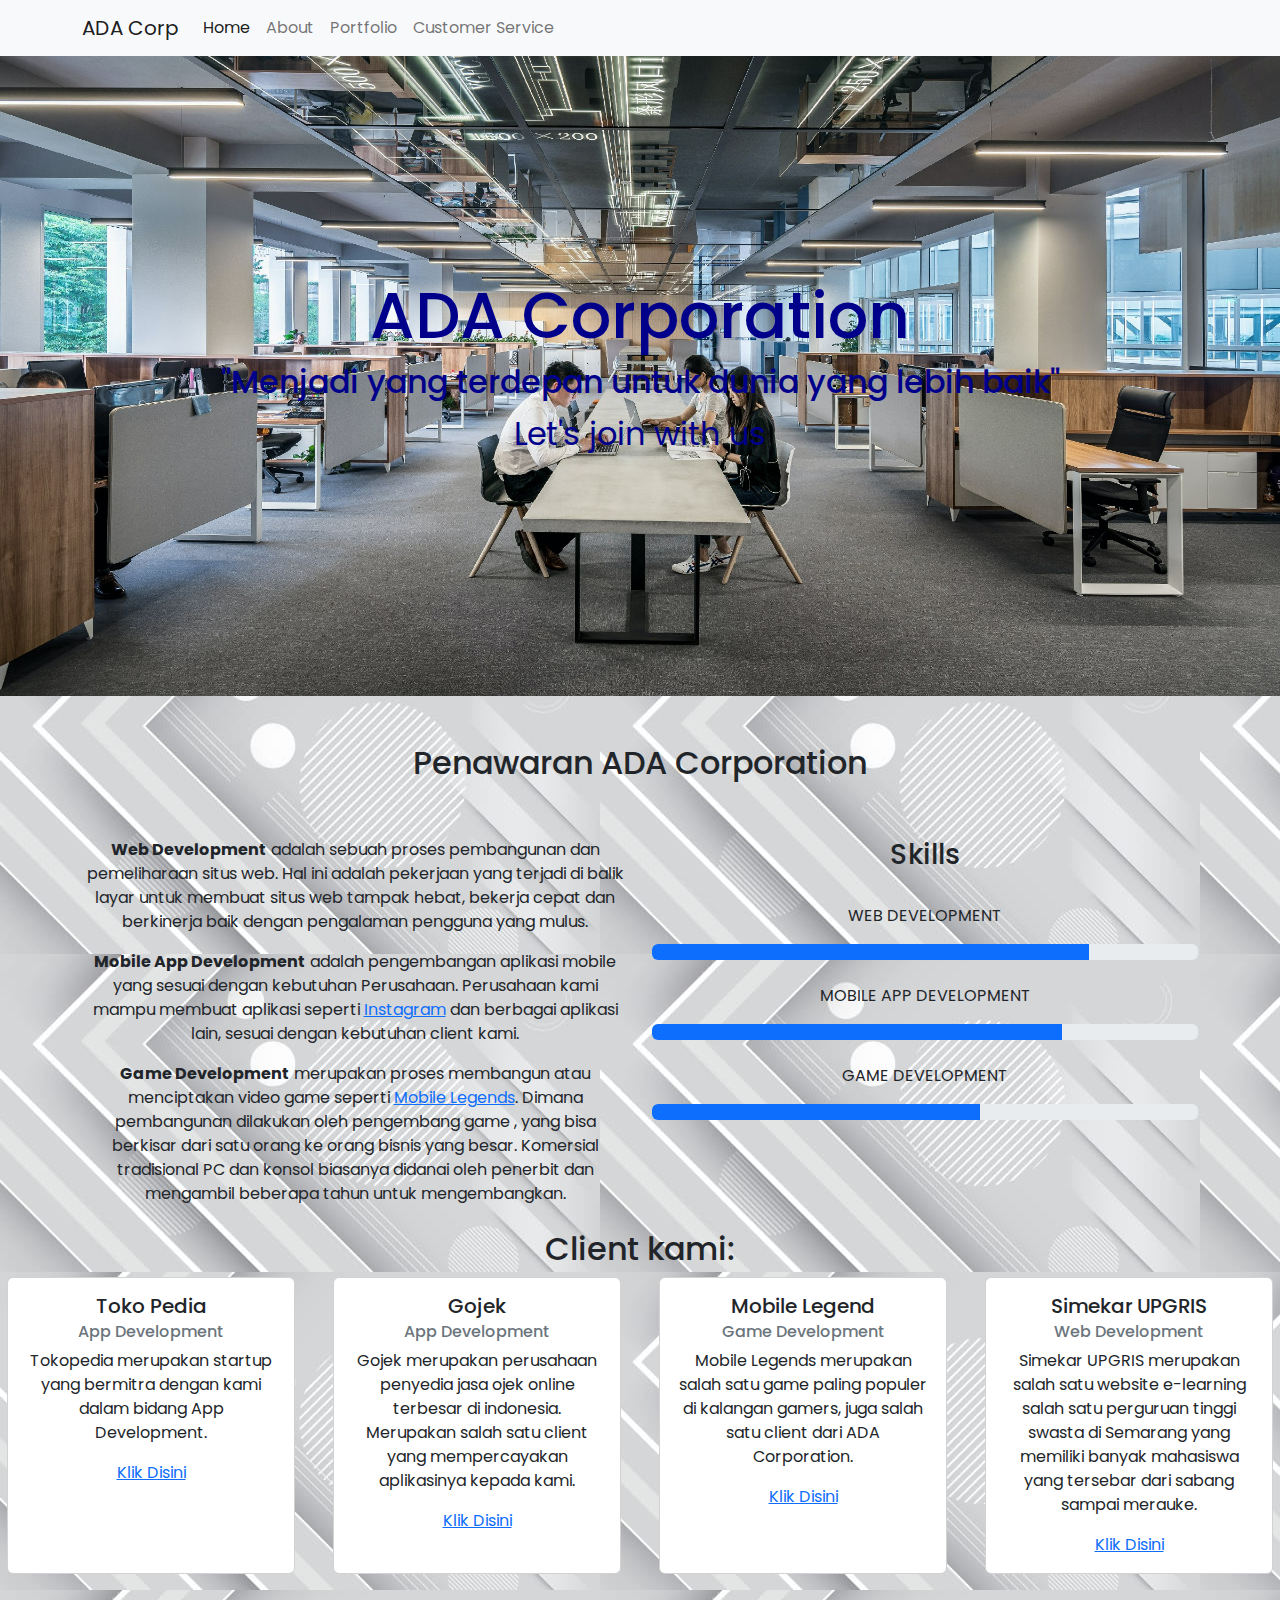
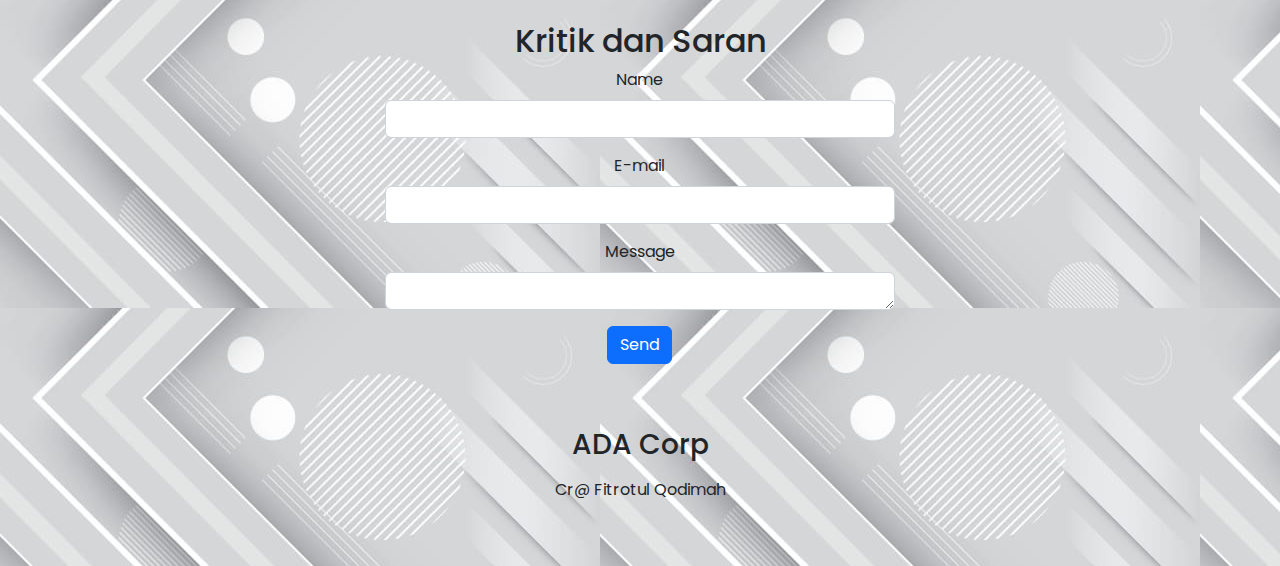
<file: index.html>
<!DOCTYPE html>
<html lang="en">
  <head>
    <meta charset="UTF-8" />
    <meta http-equiv="X-UA-Compatible" content="IE=edge" />
    <meta name="viewport" content="width=device-width, initial-scale=1.0" />
    <title>ADA Corp</title>
    <link rel="stylesheet" href="css/bootstrap.min.css" />
    <link rel="stylesheet" href="cssku/style.css" />
  </head>
  <body>
    <!-- nav -->
    <nav class="navbar sticky-top navbar-expand-lg bg-light">
      <div class="container">

        <a class="navbar-brand" href="#">ADA Corp</a>
        <button class="navbar-toggler" type="button" data-bs-toggle="collapse" data-bs-target="#navbarNav" aria-controls="navbarNav" aria-expanded="false" aria-label="Toggle navigation">
          <span class="navbar-toggler-icon"></span>
        </button>
        <div class="collapse navbar-collapse" id="navbarNav">
          <ul class="navbar-nav">
            <li class="nav-item">
              <a class="nav-link active" aria-current="page" href="index.html">Home</a>
            </li>
            <li class="nav-item">
              <a class="nav-link" href="About.html">About</a>
            </li>
            <li class="nav-item">
              <a class="nav-link" href="Portfolio.html">Portfolio</a>
            </li>
            <li class="nav-item">
              <a class="nav-link" href="Contact.html">Customer Service</a>
            </li>
          </ul>
        </div>
      </div>
    </nav>
    <!-- baner -->
    <div class="row">
      <div class="col ban">
        <div class="baner d-flex text-center align-items-center">
          <div class="quote container">
            <h3>ADA Corporation</h3>
            <h5>"Menjadi yang terdepan untuk dunia yang lebih baik"</h5>
            <p>Let's join with us</p>
          </div>
        </div>
      </div>
    </div>
    <!-- tulisan -->
    <section class="container">
      <div class="row p-5">
        <div class="col-md-12 text-center">
          <h2>Penawaran ADA Corporation</h2>
        </div>
      </div>
      <div class="row">
        <div class="col-md-6 text-center">
          <p class="">
           <b>Web Development</b> adalah sebuah proses pembangunan dan pemeliharaan situs web.  Hal ini adalah pekerjaan yang terjadi di balik layar untuk membuat situs web tampak hebat, bekerja cepat dan berkinerja baik dengan pengalaman pengguna yang mulus.
          </p>
          <p>
          <b>Mobile App Development</b> adalah  pengembangan aplikasi mobile yang sesuai dengan kebutuhan Perusahaan. Perusahaan kami mampu membuat aplikasi seperti <a href="www.instagram.com">Instagram</a> dan berbagai aplikasi lain, sesuai dengan kebutuhan client kami.
          </p>
          <b>Game Development</b> merupakan proses membangun atau menciptakan video game seperti <a href="www.mobilelegends.com">Mobile Legends</a>. Dimana pembangunan dilakukan oleh pengembang game , yang bisa berkisar dari satu orang ke orang bisnis yang besar. Komersial tradisional PC dan konsol biasanya didanai oleh penerbit dan mengambil beberapa tahun untuk mengembangkan.
        </div>
        <div class="col-md-6 text-center">
          <h3>Skills</h3>
          <br />
          <p>WEB DEVELOPMENT</p>
          <div class="progress">
            <div class="progress-bar" role="progressbar" aria-label="Basic example" style="width: 80%" aria-valuenow="" aria-valuemin="0" aria-valuemax="100"></div>
          </div>
          <br />
          <p>MOBILE APP DEVELOPMENT</p>
          <div class="progress">
            <div class="progress-bar" role="progressbar" aria-label="Basic example" style="width: 75%" aria-valuenow="25" aria-valuemin="0" aria-valuemax="100"></div>
          </div>
          <br />
          <p>GAME DEVELOPMENT</p>
          <div class="progress">
            <div class="progress-bar" role="progressbar" aria-label="Basic example" style="width: 60%" aria-valuenow="50" aria-valuemin="0" aria-valuemax="100"></div>
          </div>
        </div>
      </div>
      <br />
    </section>
    <!-- client -->
    <!-- tulisan -->
    <section class="">
      <div class="row">
        <div class="our col-md-12 text-center">
          <h2>Client kami:</h2>
        </div>
      </div>
      <div class="row">
        <div class="col-md-12">
          <div class="row">
            <div class="justify-content-center d-flex col-md-3">
              <div class="card" style="width: 18rem">
                <div class="card-body text-center">
                  <h5 class="card-title">Toko Pedia</h5>
                  <h6 class="card-subtitle mb-2 text-muted">App Development</h6>
                  <p class="card-text">Tokopedia merupakan startup yang bermitra dengan kami dalam bidang App Development.</p>
                  <a href="#" class="www.tokopedia.com">Klik Disini</a>
                </div>
              </div>
            </div>
            <div class="justify-content-center d-flex col-md-3">
              <div class="card" style="width: 18rem">
                <div class="card-body text-center">
                  <h5 class="card-title">Gojek</h5>
                  <h6 class="card-subtitle mb-2 text-muted">App Development</h6>
                  <p class="card-text">Gojek merupakan perusahaan penyedia jasa ojek online terbesar di indonesia. Merupakan salah satu client yang mempercayakan aplikasinya kepada kami.</p>
                  <a href="#" class="www.gojek.com">Klik Disini</a>
                </div>
              </div>
            </div>
            <div class="justify-content-center d-flex col-md-3">
              <div class="card" style="width: 18rem">
                <div class="card-body text-center">
                  <h5 class="card-title">Mobile Legend</h5>
                  <h6 class="card-subtitle mb-2 text-muted">Game Development</h6>
                  <p class="card-text">Mobile Legends merupakan salah satu game paling populer di kalangan gamers, juga salah satu client dari ADA Corporation.</p>
                  <a href="#" class="www.mobilelegends.com">Klik Disini</a>
                </div>
              </div>
            </div>
            <div class="justify-content-center d-flex col-md-3">
              <div class="card" style="width: 18rem">
                <div class="card-body text-center">
                  <h5 class="card-title">Simekar UPGRIS</h5>
                  <h6 class="card-subtitle mb-2 text-muted">Web Development</h6>
                  <p class="card-text">Simekar UPGRIS merupakan salah satu website e-learning salah satu perguruan tinggi swasta di Semarang yang memiliki banyak mahasiswa yang tersebar dari sabang sampai merauke.</p>
                  <a href="#" class="https://simekar.upgris.ac.id/">Klik Disini</a>
                </div>
              </div>
            </div>
          </div>
        </div>
      </div>
      <br />
      <br />
    </section>
    <!-- Kritik dan saran -->
    <section class="">
      <div class="row">
        <div class="col-md-12 text-center">
          <h2>Kritik dan Saran</h2>
        </div>
      </div>
      <div class="container-fluid">
        <div class="row justify-content-center">
          <div class="col-md-5 text-center">
            <form method="post" action="">
              <div class="mb-3 formku">
                <label for="nama" class="form-label">Name</label>
                <input type="text" placeholder="" class="form-control" id="nama" name="nama" />
              </div>
              <div class="mb-3 formku">
                <label for="emailkamu" class="form-label">E-mail</label>
                <input type="email" placeholder="" class="form-control" id="emailkamu" aria-describedby="emailHelp" />
              </div>
              <div class="mb-3">
                <label for="exampleFormControlTextarea1" class="form-label"> Message </label>
                <textarea class="form-control" placeholder="" id="exampleFormControlTextarea1" rows="1"></textarea>
              </div>
              <button type="submit" class="btn btn-primary justify-content-center">Send</button>
            </form>
          </div>
        </div>
      </div>
    </section>
    <!-- footer -->
    <footer>
      <div class="container-fluid text-center p-5">
        <h3 class="m-3">ADA Corp</h3>
        <p>Cr@ Fitrotul Qodimah</p>
      </div>
    </footer>
    <!-- akhir -->
    <script src="js/bootstrap.min.js"></script>
  </body>
</html>
</file>
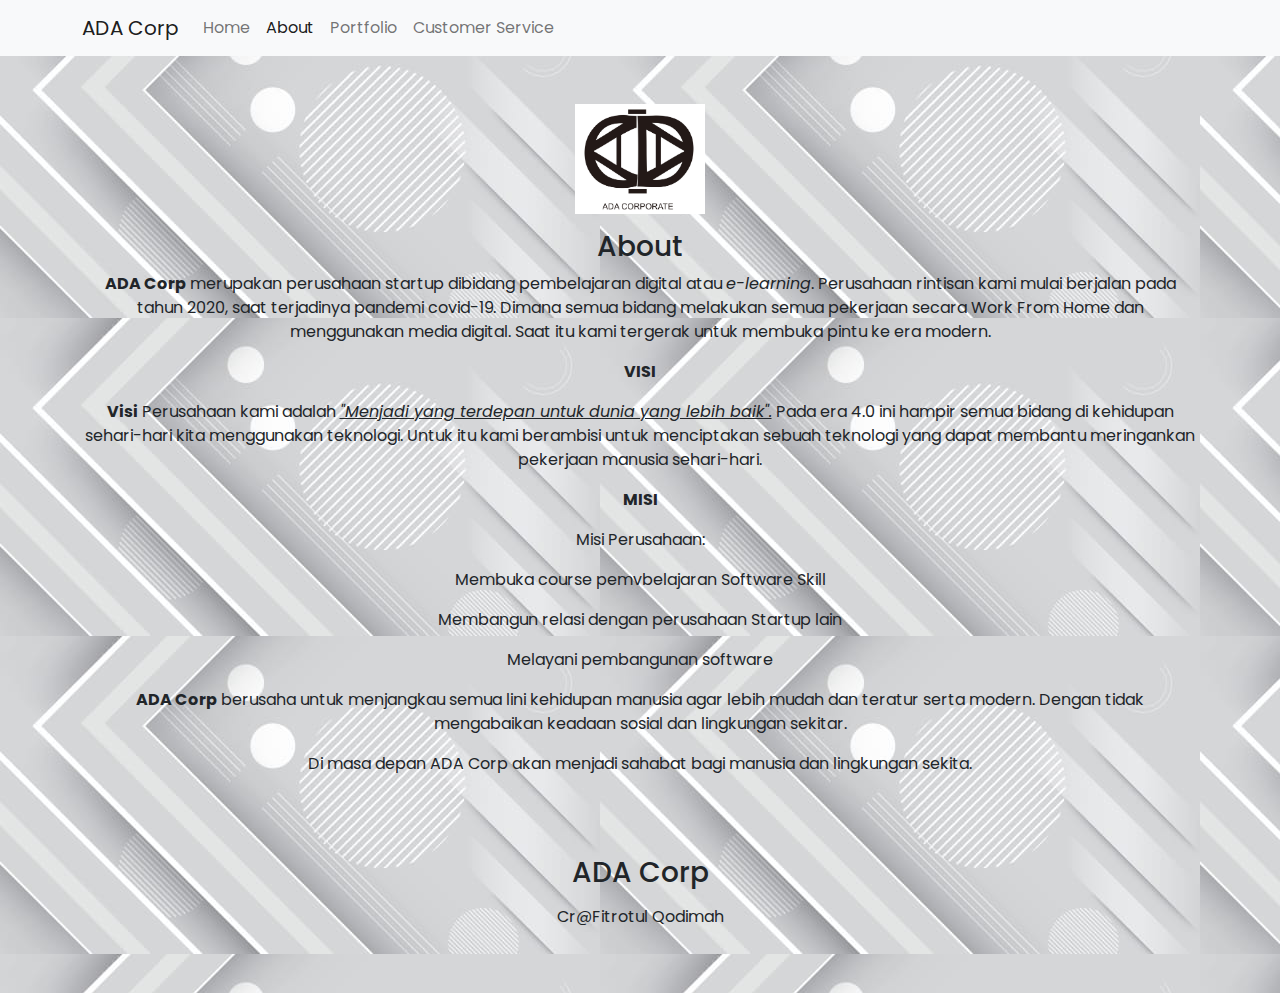
<file: About.html>
<!DOCTYPE html>
<html lang="en">
  <head>
    <meta charset="UTF-8" />
    <meta http-equiv="X-UA-Compatible" content="IE=edge" />
    <meta name="viewport" content="width=device-width, initial-scale=1.0" />
    <title>ADA Corp</title>
    <link rel="stylesheet" href="css/bootstrap.min.css" />
    <link rel="stylesheet" href="cssku/style.css" />
  </head>
  <body>
    <!-- nav -->
    <nav class="navbar sticky-top navbar-expand-lg bg-light">
      <div class="container">
        <a class="navbar-brand" href="#">ADA Corp</a>
        <button class="navbar-toggler" type="button" data-bs-toggle="collapse" data-bs-target="#navbarNav" aria-controls="navbarNav" aria-expanded="false" aria-label="Toggle navigation">
          <span class="navbar-toggler-icon"></span>
        </button>
        <div class="collapse navbar-collapse" id="navbarNav">
          <ul class="navbar-nav">
            <li class="nav-item">
              <a class="nav-link" aria-current="page" href="index.html">Home</a>
            </li>
            <li class="nav-item">
              <a class="nav-link active" href="About.html">About</a>
            </li>
            <li class="nav-item">
              <a class="nav-link" href="Portfolio.html">Portfolio</a>
            </li>
            <li class="nav-item">
              <a class="nav-link" href="Contact.html">Customer Service</a>
            </li>
          </ul>
        </div>
      </div>
    </nav>
    <section class="container">
      <div class="row text-center pt-5">
        <div class="col">
          <p><img src="img/logo.png" width="130" height="110"><br></p>
          <h3>About</h3>
        </div>
      </div>
      <div class="row text-center">
        <div class="col">
          <p><b>ADA Corp</b> merupakan perusahaan startup dibidang pembelajaran digital atau <i>e-learning</i>. Perusahaan rintisan kami mulai berjalan pada tahun 2020, saat terjadinya pandemi covid-19. Dimana semua bidang melakukan semua pekerjaan secara Work From Home dan menggunakan media digital. Saat itu kami tergerak untuk membuka pintu ke era modern.<p>
          <p><b>VISI</b></p>
          <p>
            <b>Visi</b> Perusahaan kami adalah <u><i>"Menjadi yang terdepan untuk dunia yang lebih baik".</i></u> Pada era 4.0 ini hampir semua bidang di kehidupan sehari-hari kita menggunakan teknologi. Untuk itu kami berambisi untuk menciptakan sebuah teknologi yang dapat membantu meringankan pekerjaan manusia sehari-hari. 
          </p>
          <p><b>MISI</b></p>
          <p>Misi Perusahaan:</p>
            <p>Membuka course pemvbelajaran Software Skill</p>
            <p>Membangun relasi dengan perusahaan Startup lain</p>
            <p>Melayani pembangunan software</p>
            <p></p>
          <p>
            <b>ADA Corp</b> berusaha untuk menjangkau semua lini kehidupan manusia agar lebih mudah dan teratur serta modern. Dengan tidak mengabaikan keadaan sosial dan lingkungan sekitar. 
          </p>
          <p>
            Di masa depan ADA Corp akan menjadi sahabat bagi manusia dan lingkungan sekita.
          </p>
        </div>
      </div>
    </section>
    <!-- footer -->
    <footer>
      <div class="container-fluid text-center p-5">
        <h3 class="m-3">ADA Corp</h3>
        <p>Cr@Fitrotul Qodimah</p>
      </div>
    </footer>
    <!-- akhir -->
    <script src="js/bootstrap.min.js"></script>
  </body>
</html>
</file>
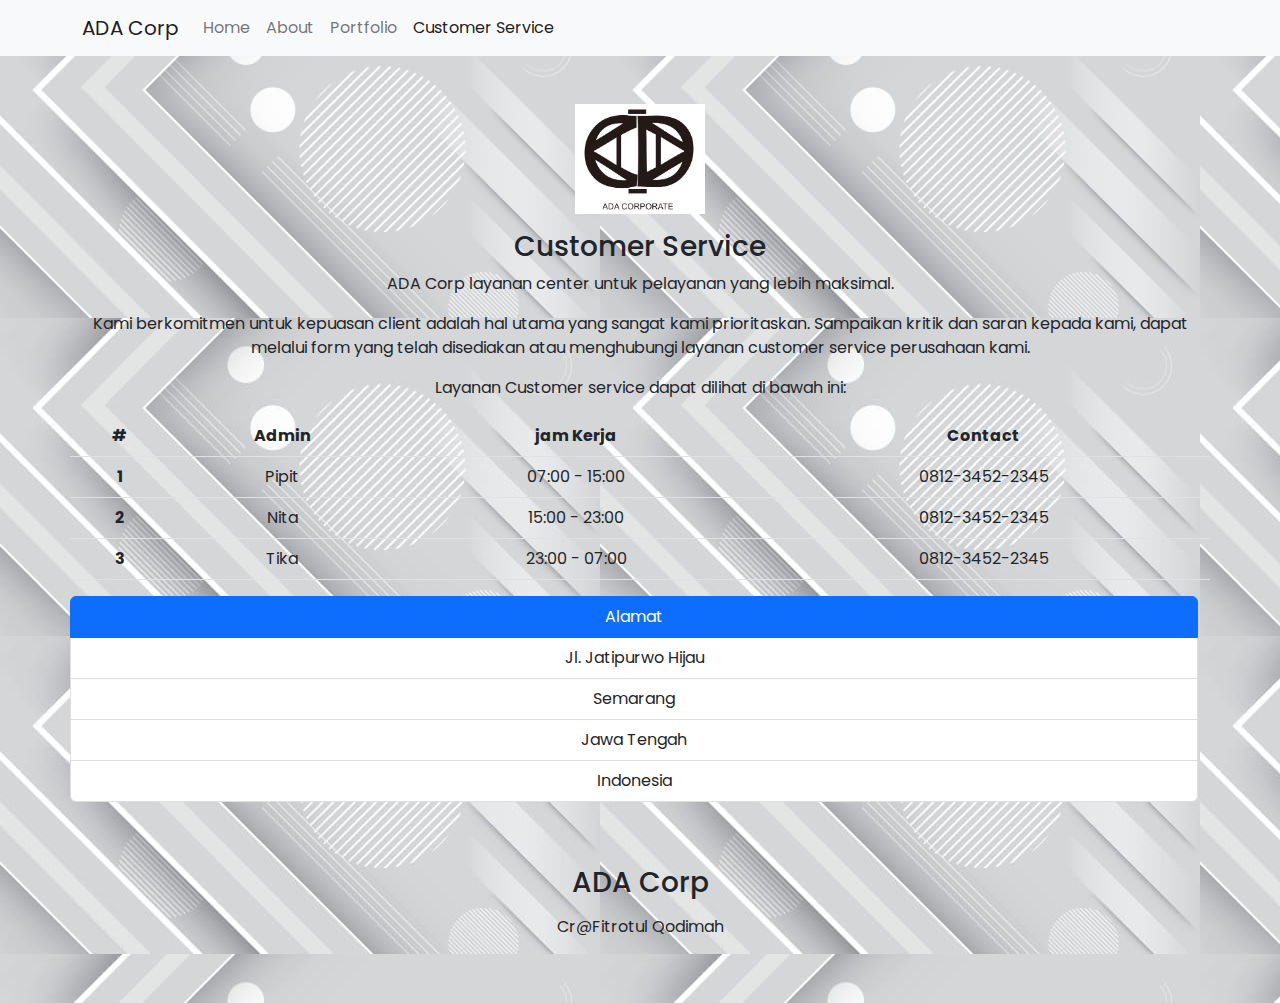
<file: Contact.html>
<!DOCTYPE html>
<html lang="en">
  <head>
    <meta charset="UTF-8" />
    <meta http-equiv="X-UA-Compatible" content="IE=edge" />
    <meta name="viewport" content="width=device-width, initial-scale=1.0" />
    <title>ADA Corp</title>
    <link rel="stylesheet" href="css/bootstrap.min.css" />
    <link rel="stylesheet" href="cssku/style.css" />
  </head>
  <body>
    <!-- nav -->
    <nav class="navbar sticky-top navbar-expand-lg bg-light">
      <div class="container">
        <a class="navbar-brand" href="#">ADA Corp</a>
        <button class="navbar-toggler" type="button" data-bs-toggle="collapse" data-bs-target="#navbarNav" aria-controls="navbarNav" aria-expanded="false" aria-label="Toggle navigation">
          <span class="navbar-toggler-icon"></span>
        </button>
        <div class="collapse navbar-collapse" id="navbarNav">
          <ul class="navbar-nav">
            <li class="nav-item">
              <a class="nav-link" aria-current="page" href="index.html">Home</a>
            </li>
            <li class="nav-item">
              <a class="nav-link" href="About.html">About</a>
            </li>
            <li class="nav-item">
              <a class="nav-link" href="Portfolio.html">Portfolio</a>
            </li>
            <li class="nav-item">
              <a class="nav-link active" href="Contact.html">Customer Service</a>
            </li>
          </ul>
        </div>
      </div>
    </nav>
    <section class="container">
      <div class="row text-center pt-5">
        <div class="col">
          <p><img src="img/logo.png" width="130" height="110"><br></p>
          <h3>Customer Service</h3>
        </div>
      </div>
      <div class="row text-center">
        <div class="col">
          <p>ADA Corp layanan center untuk  pelayanan yang lebih maksimal. 
          </p>
          <p>
           Kami berkomitmen untuk kepuasan client adalah hal utama yang sangat kami prioritaskan. Sampaikan kritik dan saran kepada kami, dapat melalui form yang telah disediakan atau menghubungi layanan customer service perusahaan kami. 
          </p>
          <p>Layanan Customer service dapat dilihat di bawah ini:</p>
        </div>
        <table class="table">
          <thead>
            <tr>
              <th scope="col">#</th>
              <th scope="col">Admin</th>
              <th scope="col">jam Kerja</th>
              <th scope="col">Contact</th>
            </tr>
          </thead>
          <tbody>
            <tr>
              <th scope="row">1</th>
              <td>Pipit</td>
              <td>07:00 - 15:00</td>
              <td>0812-3452-2345</td>
            </tr>
            <tr>
              <th scope="row">2</th>
              <td>Nita</td>
              <td>15:00 - 23:00</td>
              <td>0812-3452-2345</td>
            </tr>
            <tr>
              <th scope="row">3</th>
              <td>Tika</td>
              <td>23:00 - 07:00</td>
              <td>0812-3452-2345</td>
            </tr>
          </tbody>
        </table>
        <ul class="list-group">
          <li class="list-group-item active" aria-current="true">Alamat</li>
          <li class="list-group-item">Jl. Jatipurwo Hijau</li>
          <li class="list-group-item">Semarang</li>
          <li class="list-group-item">Jawa Tengah</li>
          <li class="list-group-item">Indonesia</li>
        </ul>
      </div>
    </section>
    <!-- footer -->
    <footer>
      <div class="container-fluid text-center p-5">
        <h3 class="m-3">ADA Corp</h3>
        <p>Cr@Fitrotul Qodimah</p>
      </div>
    </footer>
    <!-- akhir -->
    <script src="js/bootstrap.min.js"></script>
  </body>
</html>
</file>
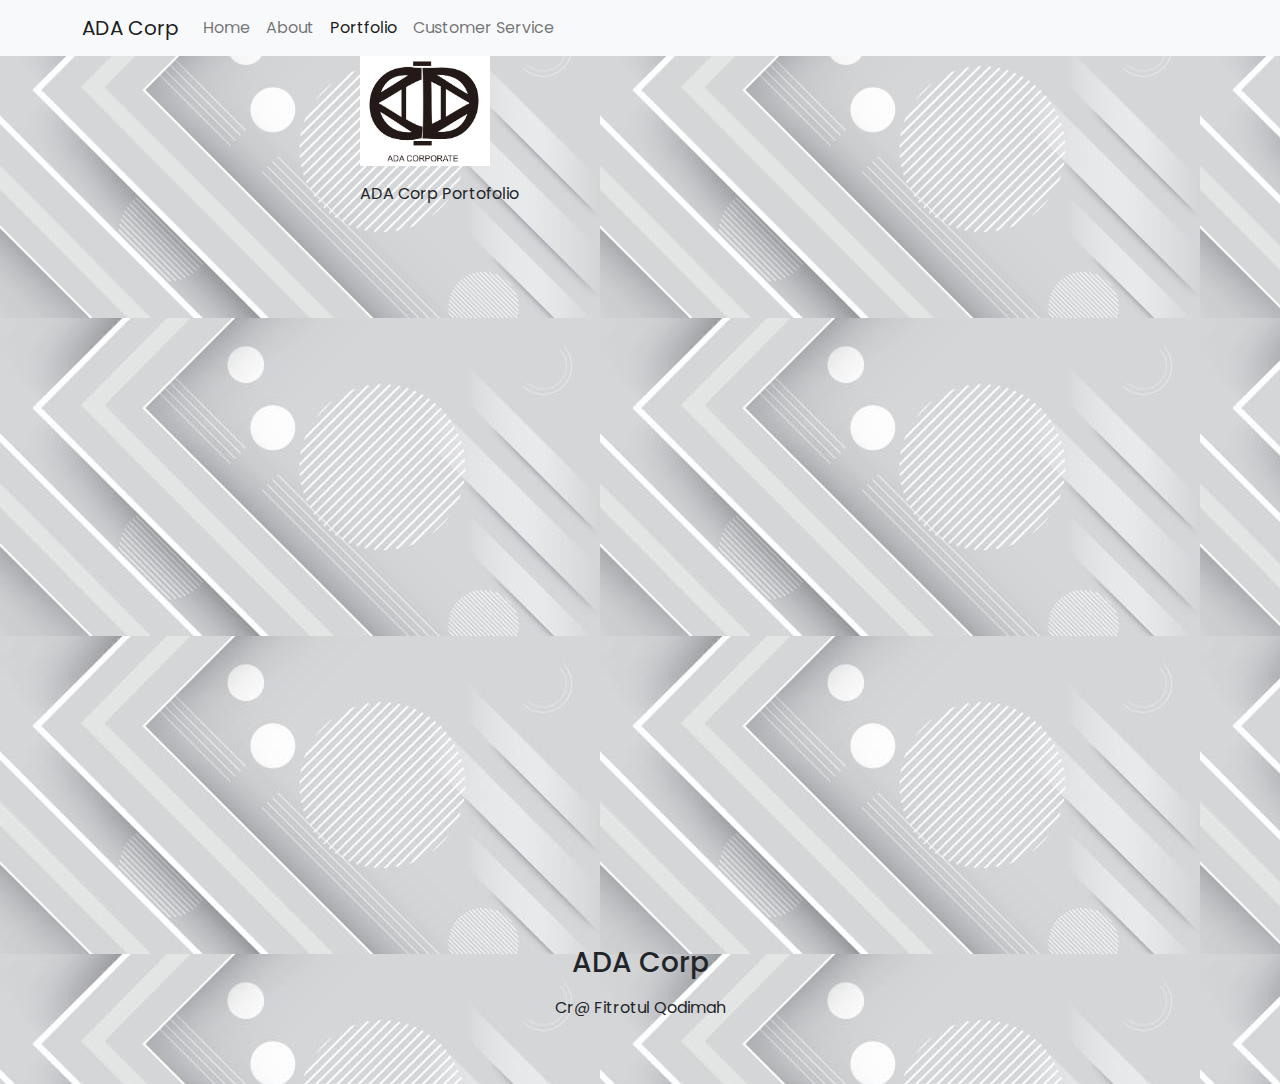
<file: Portfolio.html>
<!DOCTYPE html>
<html lang="en">
  <head>
    <meta charset="UTF-8" />
    <meta http-equiv="X-UA-Compatible" content="IE=edge" />
    <meta name="viewport" content="width=device-width, initial-scale=1.0" />
    <title>ADA Corp</title>
    <link rel="stylesheet" href="css/bootstrap.min.css" />
    <link rel="stylesheet" href="cssku/style.css" />
  </head>
  <body>
    <!-- nav -->
    <nav class="navbar sticky-top navbar-expand-lg bg-light">
      <div class="container">
        <a class="navbar-brand" href="#">ADA Corp</a>
        <button class="navbar-toggler" type="button" data-bs-toggle="collapse" data-bs-target="#navbarNav" aria-controls="navbarNav" aria-expanded="false" aria-label="Toggle navigation">
          <span class="navbar-toggler-icon"></span>
        </button>
        <div class="collapse navbar-collapse" id="navbarNav">
          <ul class="navbar-nav">
            <li class="nav-item">
              <a class="nav-link" aria-current="page" href="index.html">Home</a>
            </li>
            <li class="nav-item">
              <a class="nav-link" href="About.html">About</a>
            </li>
            <li class="nav-item">
              <a class="nav-link active" href="Portfolio.html">Portfolio</a>
            </li>
            <li class="nav-item">
              <a class="nav-link" href="Contact.html">Customer Service</a>
            </li>
          </ul>
        </div>
      </div>
    </nav>
    <!-- sectio video -->
    <section class="container d-flex justify-content-center">
      <div class="row">
        <div class="col">
          <p><img src="img/logo.png" width="130" height="110"><br></p>
          <p>ADA Corp Portofolio</p>
           <iframe width="560" height="315" src="https://www.youtube.com/embed/UKszrjSJW_c" title="YouTube video player" frameborder="0" allow="accelerometer; autoplay; clipboard-write; encrypted-media; gyroscope; picture-in-picture" allowfullscreen></iframe>
           <p><iframe width="560" height="315" src="https://www.youtube.com/embed/TNbimKhRo74" title="YouTube video player" frameborder="0" allow="accelerometer; autoplay; clipboard-write; encrypted-media; gyroscope; picture-in-picture" allowfullscreen></iframe></p>
        </div>
      </div>
    </section>
    <!-- footer -->
    <footer>
      <div class="container-fluid text-center p-5">
        <h3 class="m-3">ADA Corp</h3>
        <p>Cr@ Fitrotul Qodimah</p>
      </div>
    </footer>
    <!-- akhir -->
    <script src="js/bootstrap.min.js"></script>
  </body>
</html>
</file>
<file: cssku/style.css>
@import url('https://fonts.googleapis.com/css2?family=Poppins:wght@500&display=swap');
body {
  font-family: 'Poppins', sans-serif;
  background-image: url(../img/bgweb.jpg);
}

body html {
  margin: 0;
  padding: 0;
}
.ban .quote .container .our {
  padding: 0 0 !important;
}

.baner {
  color: darkblue;
  background-size: cover;
  background-position: bottom;
  background-image: url(../img/baner.jpg);
  height: 40em;
}

.baner h3 {
  font-size: 4em;
}

.baner h5 {
  font-size: 2em;
}
.baner P {
  font-size: 2em;
}
</file>
